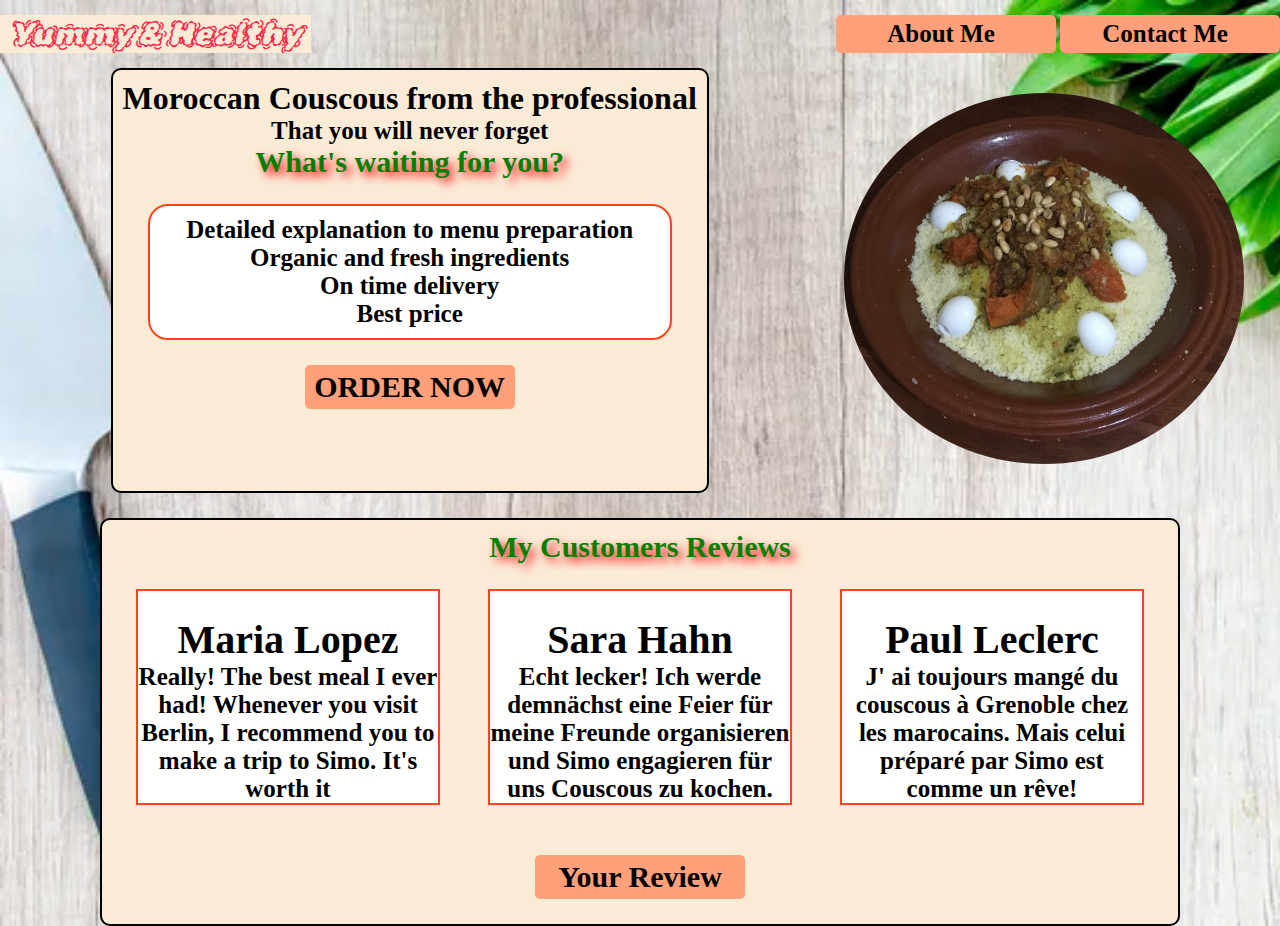
<file: index.html>
<!DOCTYPE html>
<html>
    
    <head>
        <link rel="preconnect" href="https://fonts.googleapis.com"> 
        <link rel="preconnect" href="https://fonts.gstatic.com" crossorigin> 
        <link href="https://fonts.googleapis.com/css2?family=Rubik+Puddles&display=swap" rel="stylesheet">
        
        <title></title>
        <link rel="stylesheet" href="styles/styles.css" />

    </head>

    <body>
        <header id="navbar"> 
            <h1 id="logo">Yummy & Healthy</h1> 
            <ul>
               <li><a href="">About Me</a> </li>
               <li><a href="form.html">Contact Me</a> </li>
            </ul>
        </header>

        <main>
            <div id="info"> 
                <div class="section">
                    <h1>Moroccan Couscous from the professional</h1>
                    <p>That you will never forget</p>
                        <div>
                            <h2 class="expect">What's waiting for you?</h2>
                            <div class="info"> 
                                <p>Detailed explanation to menu preparation</p>
                                <p>Organic and fresh ingredients</p>
                                <p>On time delivery</p>
                                <p>Best price</p>
                            </div>
                        </div>

                    <a href="form.html">ORDER NOW</a>
                </div>
                <div>
                    <img src="images/couscous.jpg" alt="Couscous" width="400" />
                </div>           
            </div>

            
            <div class="section">
                <h2 class="expect">My Customers Reviews</h2>

                <div id="review">
                    
                    <div class="customer">
                        <h3>Maria Lopez</h3>
                        <p>Really! The best meal I ever had! Whenever you visit Berlin, I recommend you to make a trip to Simo. It's worth it</p>

                    </div>
                    <div class="customer">
                        <h3>Sara Hahn</h3>
                        <p>Echt lecker! Ich werde demnächst eine Feier für meine Freunde 
                            organisieren und Simo engagieren für uns Couscous zu kochen.</p>

                    </div>
                    <div class="customer">
                        
                        <h3>Paul Leclerc</h3>
                        <p>J' ai toujours mangé du couscous à Grenoble chez les marocains. Mais celui préparé par Simo est comme un rêve!</p>

                    </div>

                </div>
                <a href="">Your Review</a>
            </div>
            

        </main>

        

        <footer>

        </footer>

    </body>

</html>
</file>
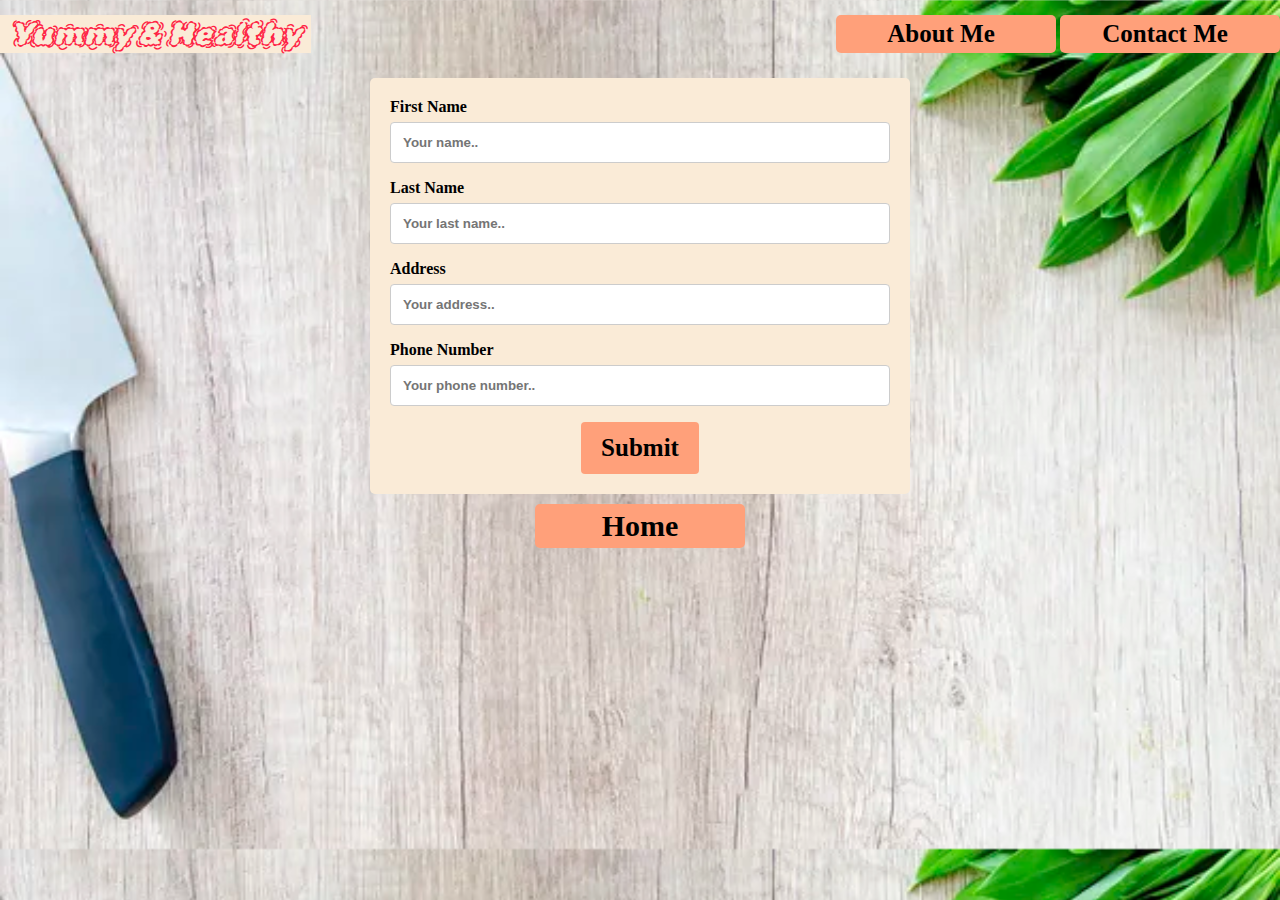
<file: form.html>
<!DOCTYPE html>
<html>
    <head>
        <head>
            <link rel="preconnect" href="https://fonts.googleapis.com"> 
            <link rel="preconnect" href="https://fonts.gstatic.com" crossorigin> 
            <link href="https://fonts.googleapis.com/css2?family=Rubik+Puddles&display=swap" rel="stylesheet">
            
            <title></title>
            <link rel="stylesheet" href="styles/styles.css" />
           
    
        </head>

    </head>

    <body>
        <!DOCTYPE html>
        <html>
        <head>
        <meta name="viewport" content="width=device-width, initial-scale=1">
        
        </head>
        <body>

          <header id="navbar"> 
            <h1 id="logo">Yummy & Healthy</h1> 
            <ul>
               <li><a href="">About Me</a> </li>
               <li><a href="form.html">Contact Me</a> </li>
            </ul>
        </header>

        <main>
        
        <div class="container">

          
          
          <form action="">
          <div>
            <label for="fname">First Name</label>
            <input type="text" id="fname" name="firstname" placeholder="Your name..">
          </div>
          <div>
            <label for="lname">Last Name</label>
            <input type="text" id="lname" name="lastname" placeholder="Your last name..">
          </div>

          <div>
            <label for="address">Address</label>
            <input type="text" id="address" name="Address" placeholder="Your address..">
          </div>

          <div>
            <label for="aphone">Phone Number</label>
            <input type="text" id="phone" name="phone" placeholder="Your phone number..">
          </div>
          
            <input class="center" type="submit" value="Submit">
          </form>
        </div>
        
        </body>
        </html>
        
        <a class="center" href="index.html">Home</a>
      </main>

    </body>
</html>
</file>
<file: styles/styles.css>
* {
    font-weight: bold;
    margin: 0;
    padding: 0;
}

header {
    display: flex;
    justify-content: space-between;
    align-items: center;  
  }

  #navbar li {
    display: inline-block;
  }

  #navbar a {
    text-decoration: none;
    font-size: 25px;
    padding-right: 15px;
  }

body {
    box-sizing: border-box;
    font-family: fantasy;
    background-image: url("../images/kitchen-BG.jpg");
    background-size: cover;
}

p {
    font-size: 25px;
}

#logo {
    font-family: "Rubik Puddles";
    background-color: antiquewhite;
    color: hsl(351, 100%, 57%);
    font-style: oblique;
    font-weight: 900;
    padding: 0 10px;
}

#info, #review {
    display: flex; 
    justify-content: space-evenly;
}

#info, #review {
    text-align: center;
    margin-bottom: 25px;
}

.customer {
    width: 300px;
    font-size: 25px;
    background-color: white;
    margin: 25px auto;
    border: 2px solid #ff431c;
}

.customer > h3 {
    font-weight: 800;
    font-size: 40px;
    margin-top: 25px;
}

#border {
    border: 2.5px dashed #964ffc; 
    margin-top: 50px;
    
}

.section {
    border: 2px solid black;
    border-radius: 10px;
    background-color: antiquewhite;
    margin: 0 100px;
    padding: 10px;
}

.info {
    width: 500px;
    background-color: white;
    border: 2px solid #ff431c;
    border-radius: 20px;
    padding: 10px;
    margin: 25px auto;
}

img {
    border-radius: 50%;
    margin: 25px;
}

a {
    width: 200px;
    color: black;
    font-size: 30px;
    text-align: center;
    background-color: lightsalmon;
    border: none;
    border-radius: 5px;
    text-decoration: none;
    padding: 5px;
    display: block;
    margin: 15px auto;
}

.center {
    display: block;
    margin: 0 auto;
}

.p-form {
    text-align: center;
    color:hsl(351, 100%, 57%)
}


.expect {
    text-align: center;
    font-size: 30px;
    font-style: bold;
    text-decoration:wavy; 
    color: green;
    text-shadow: 5px 5px 10px red;
    
}


input[type=text] {
  width: 100%;
  padding: 12px;
  border: 1px solid #ccc;
  border-radius: 4px;
  box-sizing: border-box;
  margin-top: 6px;
  margin-bottom: 16px;
  resize: vertical;
}


input[type=submit] {
  background-color: lightsalmon;
  color: black;
  font-family: fantasy;
  font-size: 25px;
  font-weight: 800;
  padding: 12px 20px;
  border: none;
  border-radius: 4px;
  cursor: pointer;
  display: block;
  margin: 0 auto;
}

input[type=submit]:hover {
  background-color: #45a049;
}

form {
    display: flex;
    flex-direction: column;
}


.container {
  
  width: 500px;
  border-radius: 5px;
  background-color: antiquewhite;
  padding: 20px;
  margin: 10px auto;
}
</file>
